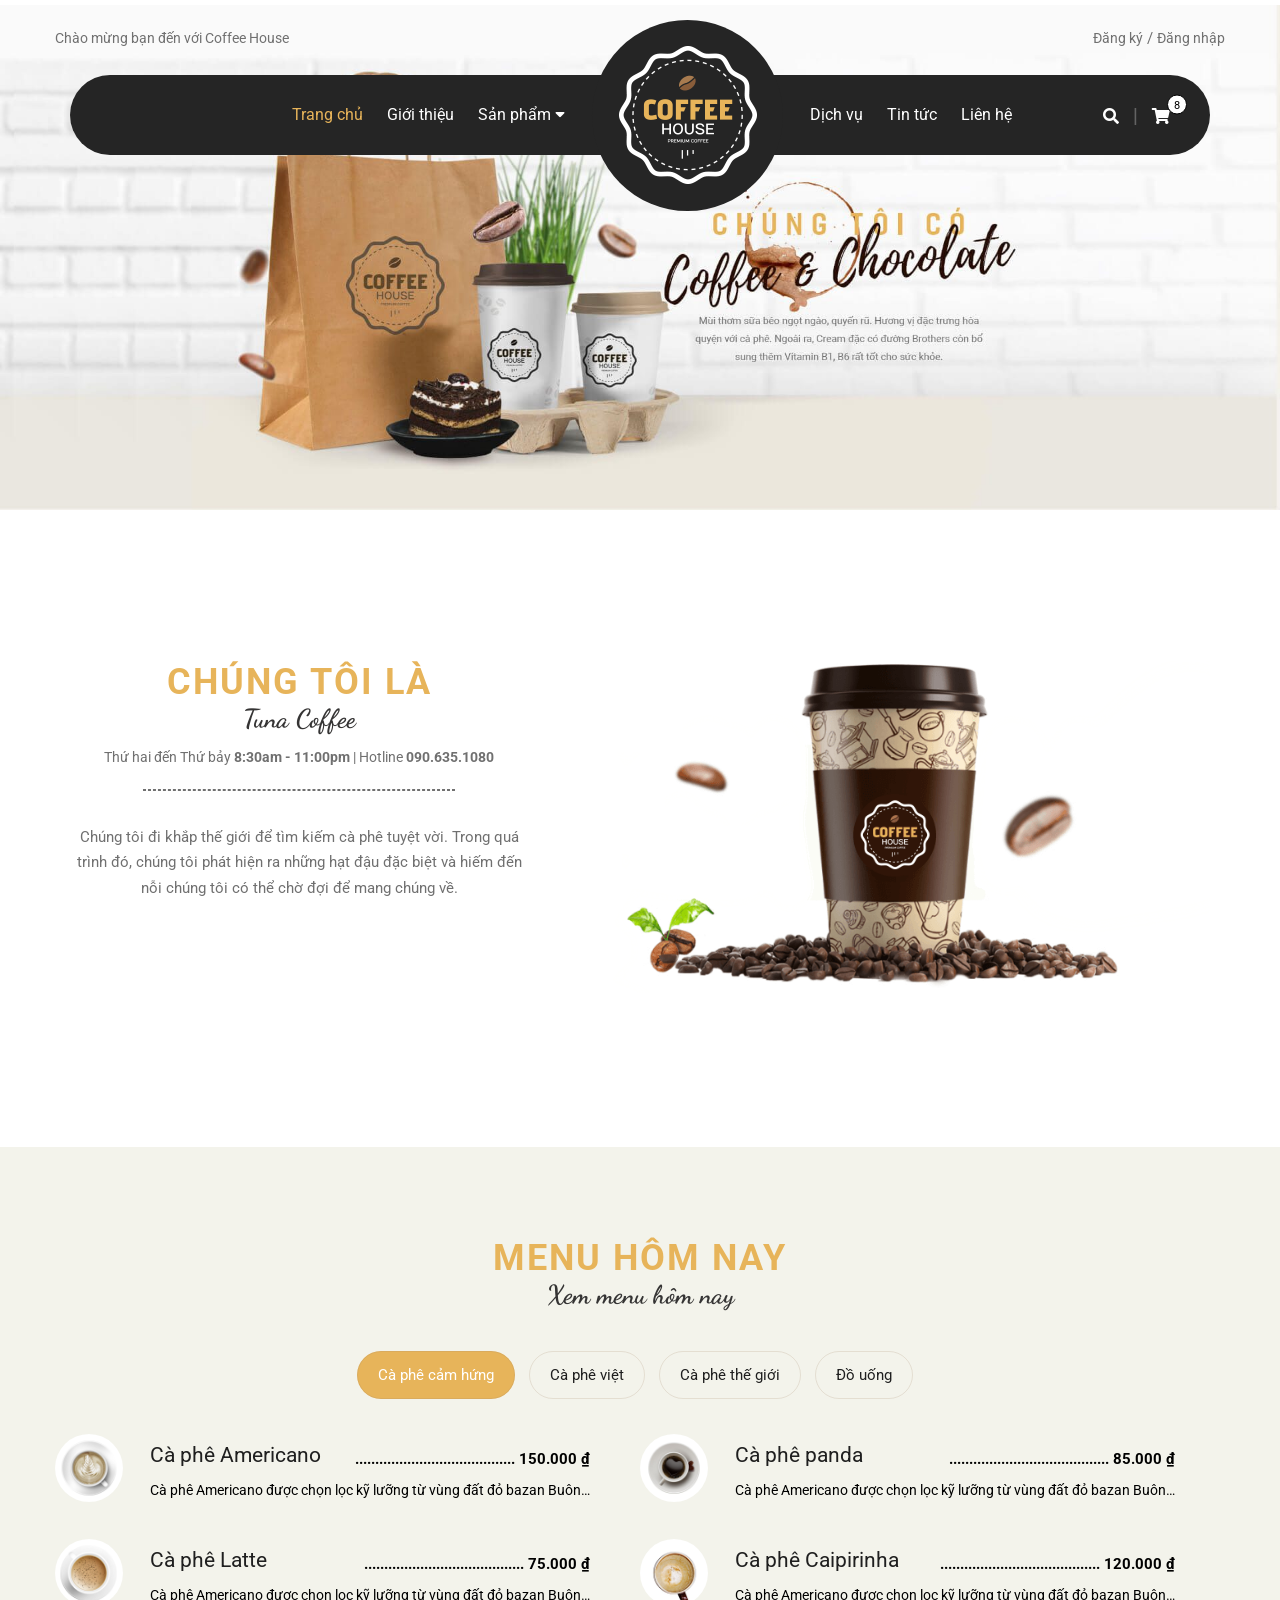
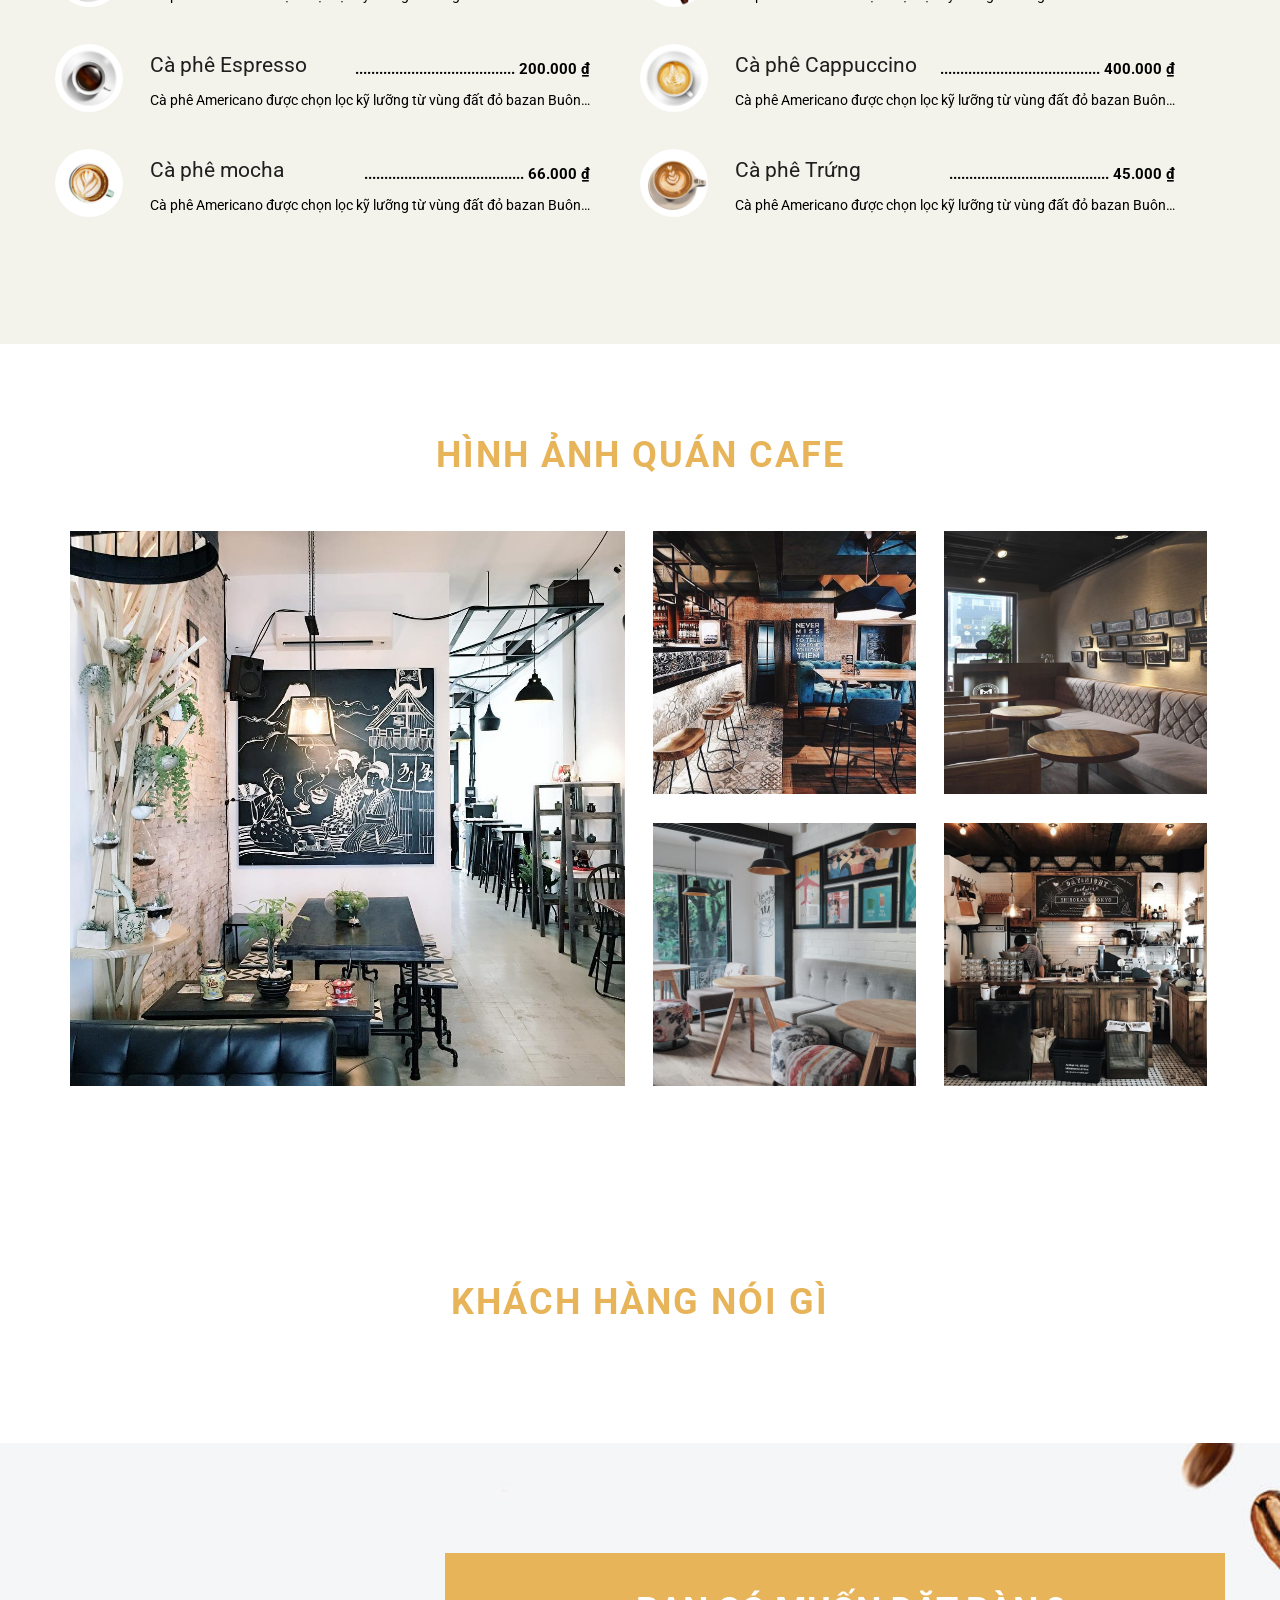
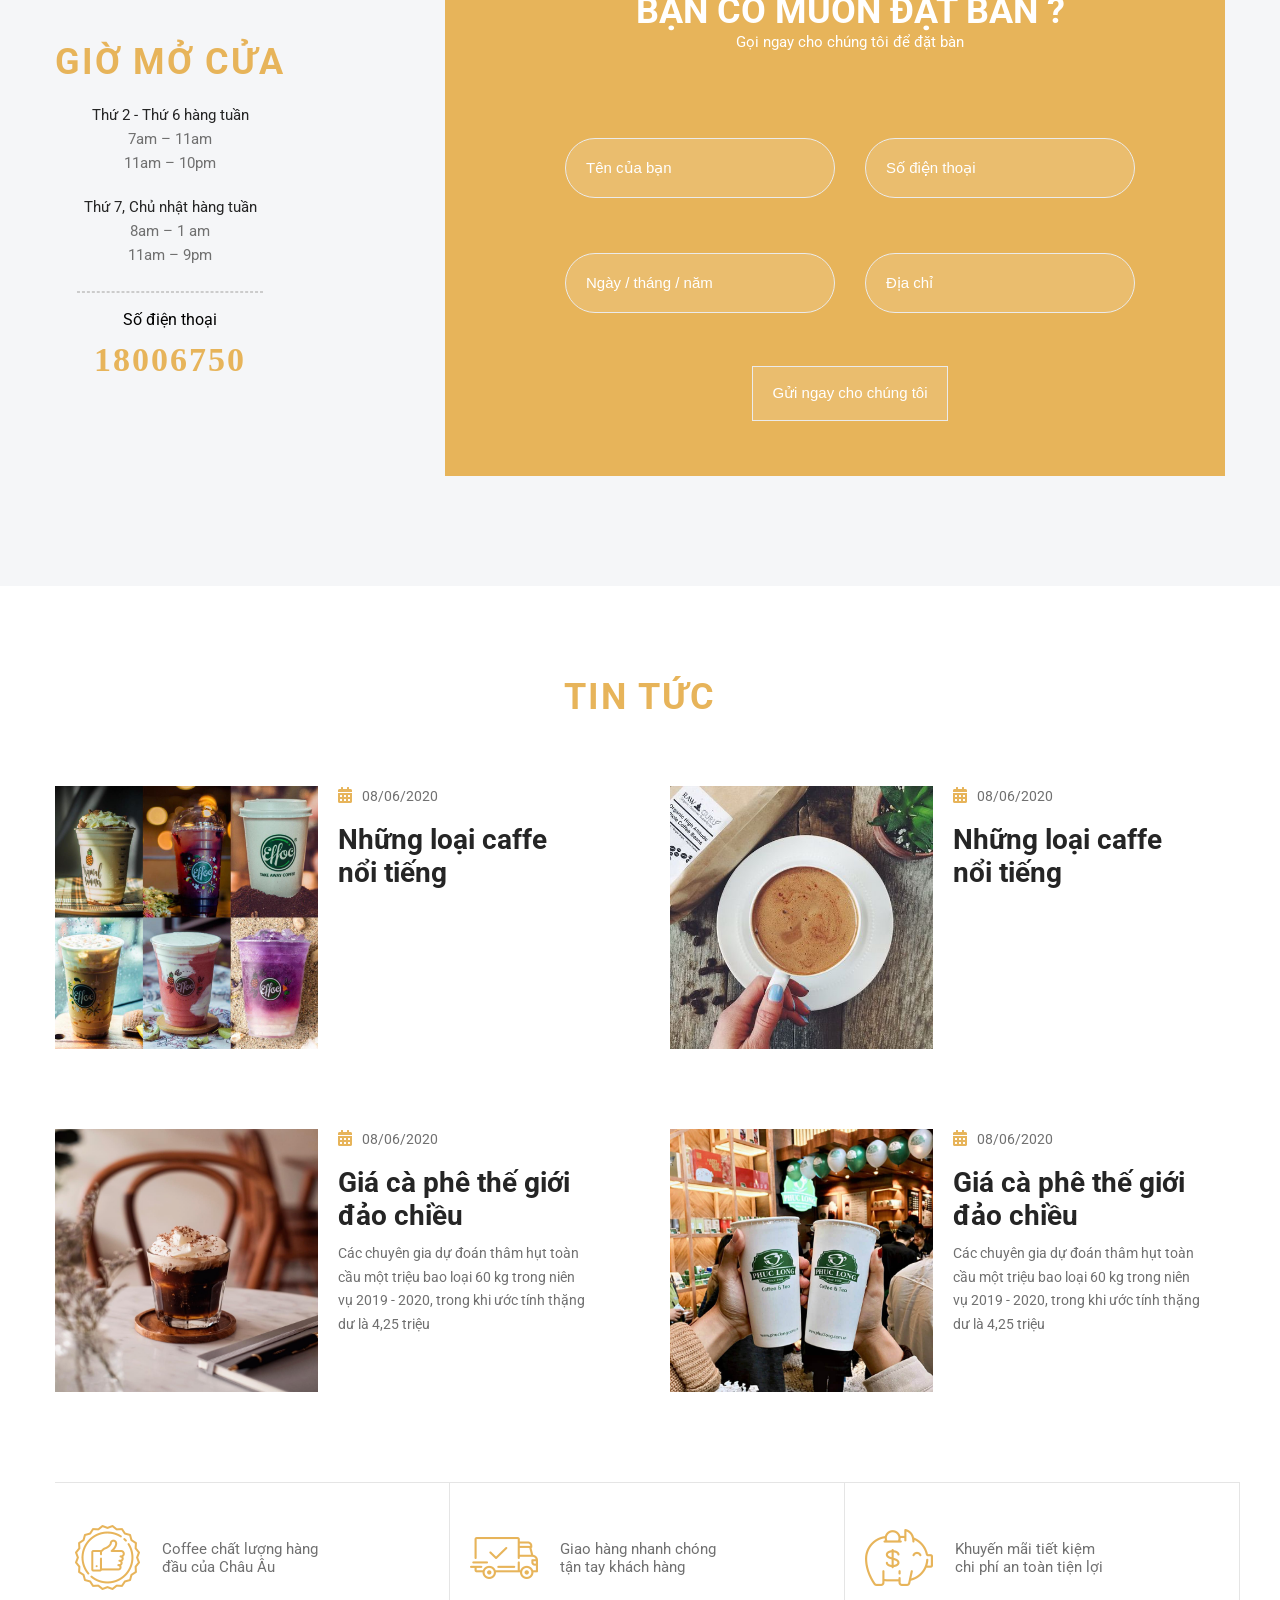
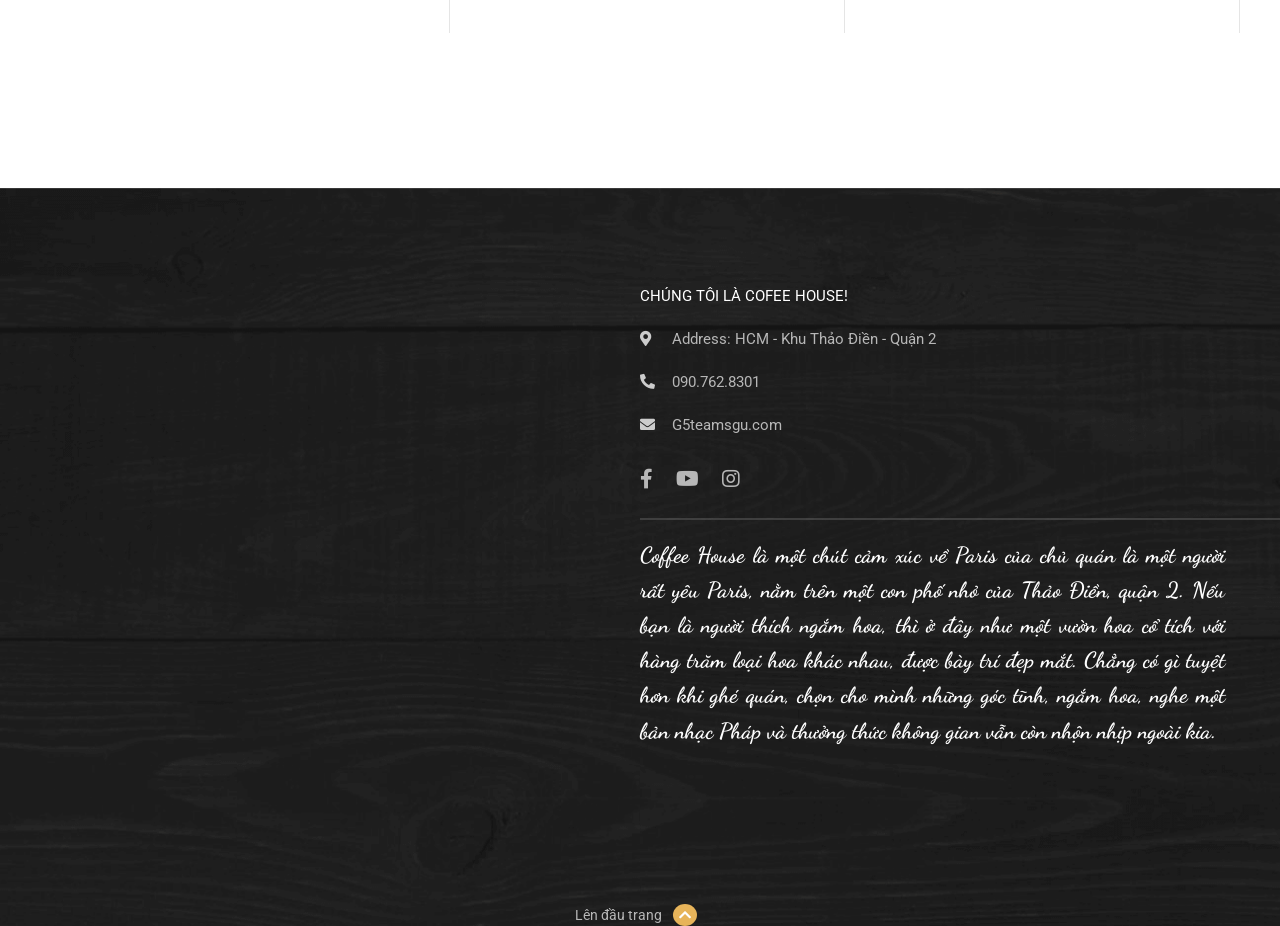
<file: index.html>
<!DOCTYPE html>
<html lang="en">

<head>
    <meta charset="UTF-8">
    <meta http-equiv="X-UA-Compatible" content="IE=edge">
    <meta name="viewport" content="width=device-width, initial-scale=1.0">
    <link rel="stylesheet" href="fontawesome-free-5.15.2-web/css/all.min.css">
    <link rel="stylesheet" href="style.css">
    <link rel="stylesheet" href="responsive.css">
    <Link REL="SHORTCUT ICON"  HREF="image/coffee-cup.ico.png">
    <link rel="preconnect" href="https://fonts.gstatic.com">
    <link href="https://fonts.googleapis.com/css2?family=Roboto:ital,wght@0,300;0,400;0,500;0,700;1,700&display=swap" rel="stylesheet">
    <link href="https://fonts.googleapis.com/css2?family=Dancing+Script:wght@400;500;600;700&display=swap" rel="stylesheet">
    <link rel="stylesheet" href="https://cdnjs.cloudflare.com/ajax/libs/OwlCarousel2/2.3.4/assets/owl.carousel.min.css">
    <title>Coffee House</title>
</head>
<body>
    <div id="main">
        <div id="up-top" class="header">
            <div class="topbar">
                <div class="topbar-left">
                    <span class="topbar-left__text">Chào mừng bạn đến với Coffee House</span>
                </div>
                <div class="topbar-right">
                    <a class="topbar-right__link" href="dangky.html">Đăng ký</a> <span class="topbar-right__link-char">/</span>
                    <a class="topbar-right__link" href="dangnhap.html">Đăng nhập</a>
                </div>
            </div>

            <ul class="nav-menu">
                <li class="nav-menu-items">
                    <label class="nav-menu-bars" for="mobile-check-input">
                        <i style="color: white;" class="fas fa-bars"></i>
                    </label>

                    <input hidden type="checkbox" id="mobile-check-input">

                    <label class="overlay-box" for="mobile-check-input"></label>

                    <div class="nav-mobile">
                        <div class="nav-mobile-logo">
                            <img class="nav-mobile-image" src="image/logo.png" alt="logo">
                        </div>

                        <ul class="nav-mobile-list">
                            <li class="nav-mobile-items">
                                <a class="nav-mobile-link" href="#">Trang chủ</a>
                            </li>
                            <li class="nav-mobile-items">
                                <a class="nav-mobile-link" href="#">Giới thiệu</a>
                            </li>
                            <li class="nav-mobile-items">
                                <a class="nav-mobile-link" href="#">Sản phẩm</a>
                            </li>
                            <li class="nav-mobile-items">
                                <a class="nav-mobile-link" href="#">Dịch vụ</a>
                            </li>
                            <li class="nav-mobile-items">
                                <a class="nav-mobile-link" href="#">Tin tức</a>
                            </li>
                            <li class="nav-mobile-items">
                                <a class="nav-mobile-link" href="#">Liên hệ</a>
                            </li>
                            <li class="nav-mobile-items">
                                <a class="nav-mobile-link" href="#"><i class="nav-mobile-icon fas fa-users"></i> Đăng
                                    nhập</a>    
                            </li>
                            <li class="nav-mobile-items">
                                <a class="nav-mobile-link" href="#"><i class="nav-mobile-icon fas fa-user-plus"></i> Đăng
                                    ký</a>
                            </li>
                        </ul>
                    </div>
                </li>
                <li class="nav-menu-items"><a class="nav-menu-link active" href="#">Trang chủ</a>
                </li>
                <li class="nav-menu-items"><a class="nav-menu-link" href="#gioithieu">Giới thiệu</a>
                </li>
                <li class="nav-menu-items">
                    <a class="nav-menu-link" href="#">Sản phẩm <i class="nav-icon fas fa-sort-down"></i></a>
                    <ul class="sub-menu">
                        <li class="sub-menu-items">
                            <a class="sub-menu-link" href="#menu1">Cà phê thế giới</a>
                        </li>
                        <li class="sub-menu-items">
                            <a class="sub-menu-link" href="#menu1">Cà phê việt</a>
                        </li>
                        <li class="sub-menu-items">
                            <a class="sub-menu-link" href="#menu1">Cà phê cảm hứng</a>
                        </li>
                        <li class="sub-menu-items">
                            <a class="sub-menu-link" href="#menu1">Đồ uống</a>
                        </li>
                    </ul>
                </li>
                <li class="nav-menu__logo">
                    <img class="nav-menu__logo-image" src="image/logo.png" alt="logo">
                </li>
                <li class="nav-menu-items"><a class="nav-menu-link" href="#dichvu">Dịch vụ</a>
                </li>
                <li class="nav-menu-items"><a class="nav-menu-link" href="#news">Tin tức</a>
                </li>
                <li class="nav-menu-items"><a class="nav-menu-link" href="#end">Liên hệ</a>
                </li>

                <div class="header-group">
                    <i class="header-group__icon fas fa-search"></i>
                    <span class="header-group__border">|</span>
                    <a href="#menu1"><i class="header-group__icon fas fa-shopping-cart"></i></a>
                    <div class="header-group__number">8</div>
                </div>
            </ul>


        </div>
        <div class="wallpaper"></div>
        <section class="section">
            <div class="container">
                <div class="content-left">
                    <h2 class="large-heading">Chúng tôi là</h2>
                    <span class="mini-heading">Tuna Coffee</span>
                    <div class="section-times">
                        Thứ hai đến Thứ bảy <b>8:30am - 11:00pm</b> | Hotline <a class="hover-link"
                            href="tel:090.635.1080">090.635.1080</a>
                    </div>
                    <p class="content-desc">
                        Chúng tôi đi khắp thế giới để tìm kiếm cà phê tuyệt vời. Trong quá trình đó, chúng tôi phát hiện
                        ra những hạt đậu đặc biệt và hiếm đến nỗi chúng tôi có thể chờ đợi để mang chúng về.
                    </p>
                </div>

                <div class="content-right">
                    <img class="section-image" src="image/coffe.png" alt="coffe">
                </div>
            </div>
        </section>
        <!-------- END SECTION -------->

        <!-------- START MENU -------->
        <div id="menu1" class="menu">
            <div class="container flex-column">
                <h2 class="large-heading">Menu hôm nay</h2>
                <span class="mini-heading">Xem menu hôm nay</span>


                <ul class="menu-content">
                    <li class="menu-content__list"><a class="menu-content__list-link menu--active" href="">Cà phê cảm
                            hứng</a>
                    </li>
                    <li class="menu-content__list"><a class="menu-content__list-link" href="">Cà phê việt</a>
                    </li>
                    <li class="menu-content__list"><a class="menu-content__list-link" href="">Cà phê thế giới</a>
                    </li>
                    <li class="menu-content__list"><a class="menu-content__list-link" href="">Đồ uống</a>
                    </li>

                    <span class="menu-content__mobile menu--active">
                        Cà phê cảm hứng
                    </span>
                </ul>

                <div class="menu-list">
                    <div class="menu-list__left">
                        <img class="menu-list__left-image" src="image/icon-1.jpg" alt="icon-coffe">
                        <div class="menu-main">
                            <div class="menu-group">
                                <h3 class="menu-group__title">Cà phê Americano</h3>
                                <span class="menu-group__price">150.000 ₫</span>
                            </div>
                            <p class="menu-main__desc">Cà phê Americano được chọn lọc kỹ lưỡng từ vùng đất đỏ bazan Buôn
                                Mê Thuột</p>
                        </div>

                        <img class="menu-list__left-image" src="image/icon-2.jpg" alt="icon-coffe">
                        <div class="menu-main">
                            <div class="menu-group">
                                <h3 class="menu-group__title">Cà phê Latte</h3>
                                <span class="menu-group__price">75.000 ₫</span>
                            </div>
                            <p class="menu-main__desc">Cà phê Americano được chọn lọc kỹ lưỡng từ vùng đất đỏ bazan Buôn
                                Mê Thuột</p>
                        </div>

                        <img class="menu-list__left-image" src="image/icon-3.jpg" alt="icon-coffe">
                        <div class="menu-main">
                            <div class="menu-group">
                                <h3 class="menu-group__title">Cà phê Espresso</h3>
                                <span class="menu-group__price">200.000 ₫</span>
                            </div>
                            <p class="menu-main__desc">Cà phê Americano được chọn lọc kỹ lưỡng từ vùng đất đỏ bazan Buôn
                                Mê Thuột</p>
                        </div>

                        <img class="menu-list__left-image" src="image/icon-4.jpg" alt="icon-coffe">
                        <div class="menu-main">
                            <div class="menu-group">
                                <h3 class="menu-group__title">Cà phê mocha</h3>
                                <span class="menu-group__price">66.000 ₫</span>
                            </div>
                            <p class="menu-main__desc">Cà phê Americano được chọn lọc kỹ lưỡng từ vùng đất đỏ bazan Buôn
                                Mê Thuột</p>
                        </div>
                    </div>

                    <div class="menu-list__left">
                        <img class="menu-list__left-image" src="image/icon-5.jpg" alt="icon-coffe">
                        <div class="menu-main">
                            <div class="menu-group">
                                <h3 class="menu-group__title">Cà phê panda</h3>
                                <span class="menu-group__price">85.000 ₫</span>
                            </div>
                            <p class="menu-main__desc">Cà phê Americano được chọn lọc kỹ lưỡng từ vùng đất đỏ bazan Buôn
                                Mê Thuột</p>
                        </div>

                        <img class="menu-list__left-image" src="image/icon-6.jpg" alt="icon-coffe">
                        <div class="menu-main">
                            <div class="menu-group">
                                <h3 class="menu-group__title">Cà phê Caipirinha</h3>
                                <span class="menu-group__price">120.000 ₫</span>
                            </div>
                            <p class="menu-main__desc">Cà phê Americano được chọn lọc kỹ lưỡng từ vùng đất đỏ bazan Buôn
                                Mê Thuột</p>
                        </div>

                        <img class="menu-list__left-image" src="image/icon-7.jpg" alt="icon-coffe">
                        <div class="menu-main">
                            <div class="menu-group">
                                <h3 class="menu-group__title">Cà phê Cappuccino</h3>
                                <span class="menu-group__price">400.000 ₫</span>
                            </div>
                            <p class="menu-main__desc">Cà phê Americano được chọn lọc kỹ lưỡng từ vùng đất đỏ bazan Buôn
                                Mê Thuột</p>
                        </div>

                        <img class="menu-list__left-image" src="image/icon-8.jpg" alt="icon-coffe">
                        <div class="menu-main">
                            <div class="menu-group">
                                <h3 class="menu-group__title">Cà phê Trứng</h3>
                                <span class="menu-group__price">45.000 ₫</span>
                            </div>
                            <p class="menu-main__desc">Cà phê Americano được chọn lọc kỹ lưỡng từ vùng đất đỏ bazan Buôn
                                Mê Thuột</p>
                        </div>
                    </div>
                </div>
            </div>
        </div>
        <!-------- END MENU -------->

        <!-------- START GALLERY -------->
        <div id="gioithieu" class="gallery">
            <div class="container flex-column">
                <h2 class="large-heading mb-40">Hình ảnh quán cafe</h2>
                <div class="gallery-container">
                    <div class="item1 hover-image">
                        <figure>
                            <img class="gallery-image" src="image/gallery-1.jpg" alt="gallery" />
                        </figure>

                    </div>
                    <div class="item2 hover-image">
                        <figure>
                            <img class="gallery-image" src="image/gallery-2.jpg" alt="gallery">
                        </figure>
                    </div>
                    <div class="item3 hover-image">
                        <figure>
                            <img class="gallery-image" src="image/gallery-3.jpg" alt="gallery">
                        </figure>
                    </div>
                    <div class="item4 hover-image">
                        <figure>
                            <img class="gallery-image" src="image/gallery-4.jpg" alt="gallery">
                        </figure>
                    </div>
                    <div class="item5 hover-image">
                        <figure>
                            <img class="gallery-image" src="image/gallery-5.jpg" alt="gallery">
                        </figure>
                    </div>
                </div>
            </div>
        </div>
        <!-------- END GALLERY -------->

        <!-------- START SILDER -------->
        <div class="silder text-center">
            <div class="container flex-column">
                <h2 class="large-heading">KHÁCH HÀNG NÓI GÌ</h2>
                <div class="gtco-testimonials">
                    <div class="owl-carousel owl-carousel1 owl-theme">
                        <div>
                            <div class="card text-center"><img class="card-img-top" src="image/ava1-160.jpg" alt="">
                                <div class="card-body">
                                    <h5>Mrs. Thùy Chi<br />
                                        <p class="card-text">“ Tôi rất hài lòng về thái độ phục vụ của quán, cafe đa
                                            dạng, bánh ngon và không gian rất đẹp, mình thích sống ảo nên tại đây mình
                                            có thể chụp được những tấm ảnh đẹp cùng bạn bè, để hẹn hò cũng rất lãng mạn
                                            . ” </p>
                                </div>
                            </div>
                        </div>
                        <div>
                            <div class="card text-center"><img class="card-img-top" src="image/ava2-160.jpg" alt="">
                                <div class="card-body">
                                    <h5>Mrs. Bảo Thy <br />
                                        <p class="card-text">“ Tôi rất hài lòng về thái độ phục vụ của quán, cafe đa
                                            dạng, bánh ngon và không gian rất đẹp, mình thích sống ảo nên tại đây mình
                                            có thể chụp được những tấm ảnh đẹp cùng bạn bè, để hẹn hò cũng rất lãng mạn
                                            . ” </p>
                                </div>
                            </div>
                        </div>
                        <div>
                            <div class="card text-center"><img class="card-img-top" src="image/ava3-160.jpg" alt="">
                                <div class="card-body">
                                    <h5>Mrs. Thảo Tâm<br />
                                        <p class="card-text">“ Tôi rất hài lòng về thái độ phục vụ của quán, cafe đa
                                            dạng, bánh ngon và không gian rất đẹp, mình thích sống ảo nên tại đây mình
                                            có thể chụp được những tấm ảnh đẹp cùng bạn bè, để hẹn hò cũng rất lãng mạn
                                            . ” </p>
                                </div>
                            </div>
                        </div>
                        <div>
                            <div class="card text-center"><img class="card-img-top" src="image/ava4-160.jpg" alt="">
                                <div class="card-body">
                                    <h5>Mrs. Hương Tràm<br />
                                        <p class="card-text">“ Tôi rất hài lòng về thái độ phục vụ của quán, cafe đa
                                            dạng, bánh ngon và không gian rất đẹp, mình thích sống ảo nên tại đây mình
                                            có thể chụp được những tấm ảnh đẹp cùng bạn bè, để hẹn hò cũng rất lãng mạn
                                            . ” </p>
                                </div>
                            </div>
                        </div>
                        <div>
                            <div class="card text-center"><img class="card-img-top" src="image/ava5-160.png" alt="">
                                <div class="card-body">
                                    <h5>Mrs. Phương Linh<br />
                                        <p class="card-text">“ Tôi rất hài lòng về thái độ phục vụ của quán, cafe đa
                                            dạng, bánh ngon và không gian rất đẹp, mình thích sống ảo nên tại đây mình
                                            có thể chụp được những tấm ảnh đẹp cùng bạn bè, để hẹn hò cũng rất lãng mạn
                                            . ” </p>
                                </div>
                            </div>

                        </div>
                    </div>
                </div>
            </div>
        </div>
        <!-------- END SILDER -------->

        <!-------- START FORM -------->
        <div class="form">
            <div class="container form-flex">
                <div class="form-today">
                    <h2 class="large-heading">Giờ mở cửa</h2>

                    <div class="form-today__days-time text-center">
                        <p class="color-form-1">Thứ 2 - Thứ 6 hàng tuần</p>
                        <p class="color-form-2">7am – 11am</p>
                        <p class="color-form-2">11am – 10pm</p>
                    </div>

                    <div class="form-today__days-time text-center mt-30 mb-40">
                        <p class="color-form-1">Thứ 7, Chủ nhật hàng tuần</p>
                        <p class="color-form-2">8am – 1 am</p>
                        <p class="color-form-2">11am – 9pm</p>
                    </div>

                    <div class="form-today__number text-center">
                        <span class="form-today__number-sdt">Số điện thoại</span>
                        <a class="form-today__number-link" href="tel:18006750">18006750</a>
                    </div>
                </div>

                <div id="dichvu" class="form-place text-center">
                    <h2 class="form-place__title">Bạn có muốn đặt bàn ?</h2>
                    <span class="form-place__desc">Gọi ngay cho chúng tôi để đặt bàn</span>

                    <div class="form-main">
                        <form action="">
                            <div class="row">
                                <div class="col">
                                    <input class="form-input" type="text" placeholder="Tên của bạn" required>
                                </div>
                                <div class="col">
                                    <input class="form-input" type="text" placeholder="Số điện thoại" required>
                                </div>
                            </div>

                            <div class="row">
                                <div class="col mt-30">
                                    <input class="form-input" type="text" placeholder="Ngày / tháng / năm" required>
                                </div>
                                <div class="col mt-30">
                                    <input class="form-input" type="text" placeholder="Địa chỉ" required>
                                </div>
                            </div>
                            <button type="submit" class="btn btn-border-2">Gửi ngay cho chúng tôi</button>
                        </form>
                    </div>
                </div>
            </div>
        </div>
        <div id="news" class="newspaper">
            <div class="container flex-column">
                <h2 class="large-heading text-center">Tin Tức</h2>

                <div class="news">
                    <div class="news-content">
                        <img class="news-content__image" src="image/news-1.jpg" alt="news-image">
                        <div class="news-main">
                            <i class="news-content__icon fas fa-calendar-alt"></i>
                            <span class="news-content__calendar">08/06/2020</span>
                            <h3 class="news-content__title">Những loại caffe nổi tiếng</h3>
        
                        </div>
                    </div>
                    <div class="news-content">
                        <img class="news-content__image" src="image/news-2.jpg" alt="news-image">
                        <div class="news-main">
                            <i class="news-content__icon fas fa-calendar-alt"></i>
                            <span class="news-content__calendar">08/06/2020</span>
                            <h3 class="news-content__title">Những loại caffe nổi tiếng</h3>

                        </div>
                    </div>
                    <div class="news-content">
                        <img class="news-content__image" src="image/news-3.png" alt="news-image">
                        <div class="news-main">
                            <i class="news-content__icon fas fa-calendar-alt"></i>
                            <span class="news-content__calendar">08/06/2020</span>
                            <h3 class="news-content__title">Giá cà phê thế giới đảo chiều </h3>
                            <p class="news-content__desc">Các chuyên gia dự đoán thâm hụt toàn cầu một triệu bao loại 60
                                kg trong niên vụ 2019 - 2020, trong khi ước tính thặng dư là 4,25 triệu</p>
                        </div>
                    </div>
                    <div class="news-content">
                        <img class="news-content__image" src="image/news-4.jpg" alt="news-image">
                        <div class="news-main">
                            <i class="news-content__icon fas fa-calendar-alt"></i>
                            <span class="news-content__calendar">08/06/2020</span>
                            <h3 class="news-content__title">Giá cà phê thế giới đảo chiều </h3>
                            <p class="news-content__desc">Các chuyên gia dự đoán thâm hụt toàn cầu một triệu bao loại 60
                                kg trong niên vụ 2019 - 2020, trong khi ước tính thặng dư là 4,25 triệu</p>
                        </div>
                    </div>
                </div>
            </div>
        </div>
        <div class="service">
            <div class="container">
                <div class="service-wrapper">
                    <div class="service-main">
                        <div class="service-main__content">
                            <img class="service-main__content-image" src="image/service-1.png" alt="service-image">
                            <span class="service-main__content-desc">
                                Coffee chất lượng hàng
                                <br>
                                đầu của Châu Âu
                            </span>
                        </div>
                    </div>
                    <div class="service-main">
                        <div class="service-main__content">
                            <img class="service-main__content-image" src="image/service-2.png" alt="service-image">
                            <span class="service-main__content-desc">
                                Giao hàng nhanh chóng
                                <br>
                                tận tay khách hàng
                            </span>
                        </div>
                    </div>

                    <div class="service-main">
                        <div class="service-main__content">
                            <img class="service-main__content-image" src="image/service-3.png" alt="service-image">
                            <span class="service-main__content-desc">
                                Khuyến mãi tiết kiệm
                                <br>
                                chi phí an toàn tiện lợi
                            </span>
                        </div>
                    </div>
                </div>
            </div>
        </div>
        <div id="end" class="footer">
            <div class="container">
                <div class="footer-main">
                    <div class="footer-main__map">
                        <iframe
                            src="https://www.google.com/maps/embed?pb=!1m18!1m12!1m3!1d3919.1044304348716!2d106.73045441480103!3d10.803313192303339!2m3!1f0!2f0!3f0!3m2!1i1024!2i768!4f13.1!3m3!1m2!1s0x3175275ec9636e9b%3A0xa867a1b40891078e!2sThe%20Coffee%20Club!5e0!3m2!1svi!2s!4v1616748148002!5m2!1svi!2s"
                            width="100%" height="100%" style="border:0;" allowfullscreen="" loading="lazy"></iframe>
                    </div>

                    <div class="footer-list">
                        <div class="footer-wraper-1">
                            <p class="footer-list__title">
                                Chúng tôi là Cofee House!
                            </p>

                            <ul class="footer-address font-15">
                                <li class="footer-address__items">
                                    <i class="footer-icon fas fa-map-marker-alt"></i><span
                                        class="footer-address__items-none">Address: HCM - Khu Thảo Điền - Quận 2</span>
                                </li>
                                <li class="footer-address__items">
                                    <i class="footer-icon fas fa-phone-alt"></i><a href="tel:090.635.1080"
                                        class="footer-address__items-link" tel:>090.762.8301</a>
                                </li>
                                <li class="footer-address__items">
                                    <i class="footer-icon fas fa-envelope"></i><a href="mailto:G5teamsgu.com"
                                        class="footer-address__items-link">G5teamsgu.com</a>
                                </li>
                            </ul>

                            <div class="footer-info">
                                <i class="footer-info__icon fab fa-facebook-f"></i>
                                <i class="footer-info__icon fab fa-youtube"></i>
                                <i class="footer-info__icon fab fa-instagram"></i>
                            </div>

                            <p class="footer-desc">Coffee House là một chút cảm xúc về Paris của chủ quán là một người
                                rất yêu Paris, nằm trên một con phố nhỏ của Thảo Điền, quận 2. Nếu bạn là người thích
                                ngắm hoa, thì ở đây như một vườn hoa cổ tích với hàng trăm loại hoa khác nhau, được bày
                                trí đẹp mắt. Chẳng có gì tuyệt hơn khi ghé quán, chọn cho mình những góc tĩnh, ngắm hoa,
                                nghe một bản nhạc Pháp và thưởng thức không gian vẫn còn nhộn nhịp ngoài kia.
                            </p>
                        </div>
                    </div>
                </div>

            </div>
            <div class="copyright">
                
                </div>

                <div class="top">
                    <center><a class="top-link" href="#up-top">Lên đầu trang <i class="top-icon fas fa-chevron-up"></i></a></center>
                </div>
            </div>

        </div>
        <!-------- END FOOTER -------->

    </div>


    <script src="https://code.jquery.com/jquery-3.6.0.min.js"></script>
    <script src="https://cdnjs.cloudflare.com/ajax/libs/OwlCarousel2/2.3.4/owl.carousel.min.js"></script>
    <script src="script.js"></script>
</body>

</html>
</file>
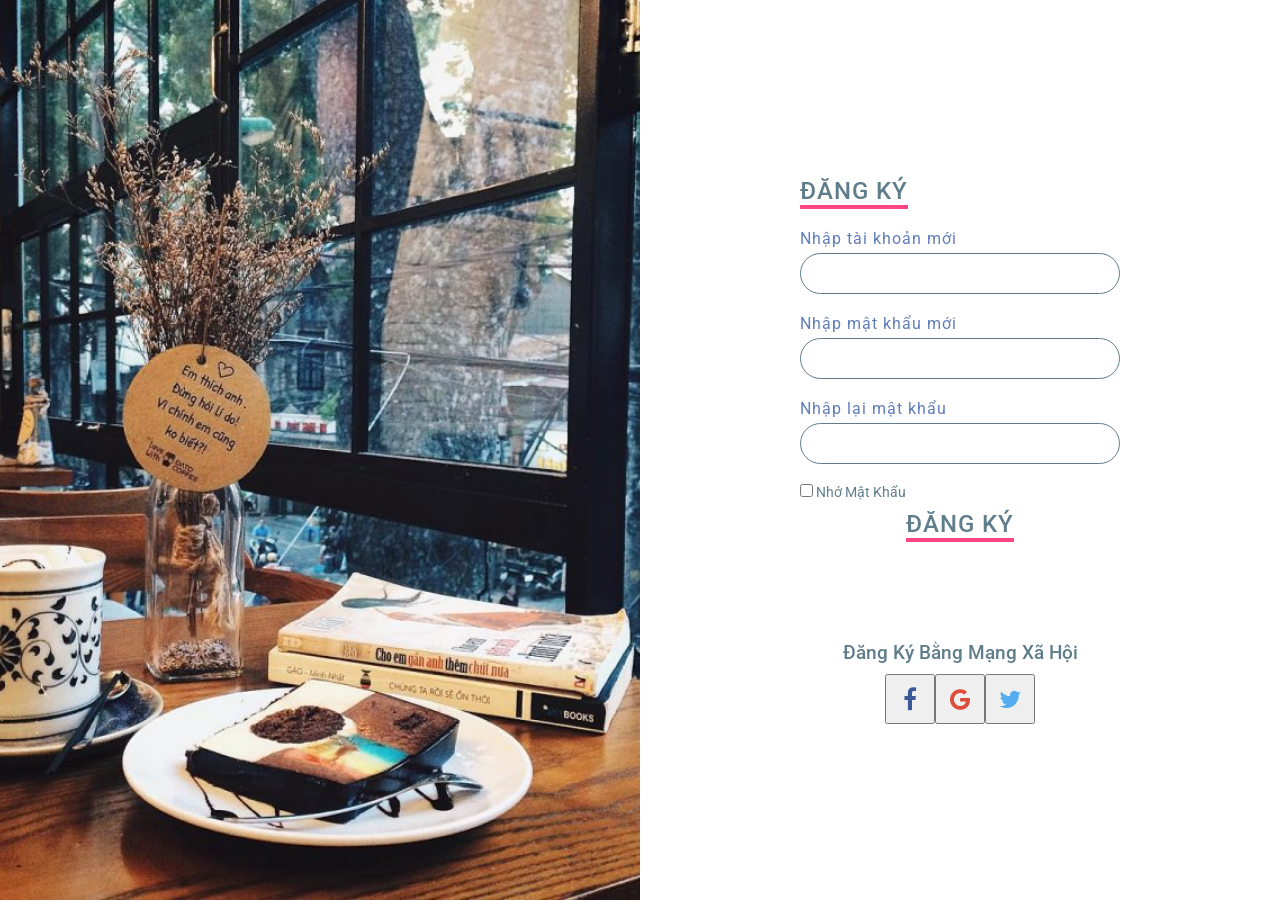
<file: dangky.html>
<!DOCTYPE html>
<html lang="en">

<head>
    <meta charset="UTF-8">
    <meta name="viewport" content="width=device-width, initial-scale=1.0">
    <Link REL="SHORTCUT ICON"  HREF="image/coffee-cup.ico.png">
    <title>Đăng ký</title>
    <link rel="stylesheet" href="dangnhap.cafe.css">
    <link rel="preconnect" href="https://fonts.gstatic.com">
    <link href="https://fonts.googleapis.com/css2?family=Roboto:wght@400;500&display=swap" rel="stylesheet">
    <link rel="stylesheet" href="https://stackpath.bootstrapcdn.com/font-awesome/4.7.0/css/font-awesome.min.css"
        integrity="sha384-wvfXpqpZZVQGK6TAh5PVlGOfQNHSoD2xbE+QkPxCAFlNEevoEH3Sl0sibVcOQVnN" crossorigin="anonymous">
        <script src="script.js"></script>

</head>

<body>
    <section>
        <div class="img-bg">
            <img src="image/dki.jpg"
                alt="Hình Ảnh Minh Họa">
        </div>
        <div class="noi-dung">
            <div class="form">
                <h2>Đăng Ký</h2>
                <form action="" id="form">
                    <div class="input-form">
                        <span>Nhập tài khoản mới</span>
                        <input type="text" placeholder="" id="username">
                        <p style="color:red"></p>
                    </div>
                    <div class="input-form">
                        <span>Nhập mật khẩu mới</span>
                        <input type="password" placeholder="" id="pass1">
                        <p style="color:red"></p>
                    </div>
                    <div class="input-form">
                        <span>Nhập lại mật khẩu</span>
                        <input type="password" placeholder="" id="pass2">
                        <p style="color:red"></p>
                    </div>
                    <div class="nho-dang-nhap">
                        <label><input type="checkbox" name=""> Nhớ Mật Khẩu</label>
                    </div>
                    <div class="input-form">
                        <center><a style="text-decoration: none;" href=""  ><h2>Đăng Ký</h2></a></center>
                    </div>
                </form>
                <script>
                    Validator({
                form:'#form',
                rules: [Validator.isRequired('#username','Fill username pls'),
                Validator.minlenght('#pass1',6,'Password is blank'),
                Validator.isRequired('#pass2'),
                Validator.isPasswordConfirm('#pass2',function(){
                    return document.querySelector('#form #pass1').value;
                },'password is not correct')
            ]
                    });
                </script>
                <h3>Đăng Ký Bằng Mạng Xã Hội</h3>
                <ul class="icon-dang-nhap">
                    <button class="fa fa-facebook" aria-hidden="true"></i></button>
                    <button class="fa fa-google" aria-hidden="true"></i></button>
                    <button class="fa fa-twitter" aria-hidden="true"></i></button>
                </ul>
            </div>
        </div>
        
    </section>
  
</body>

</html>
</file>
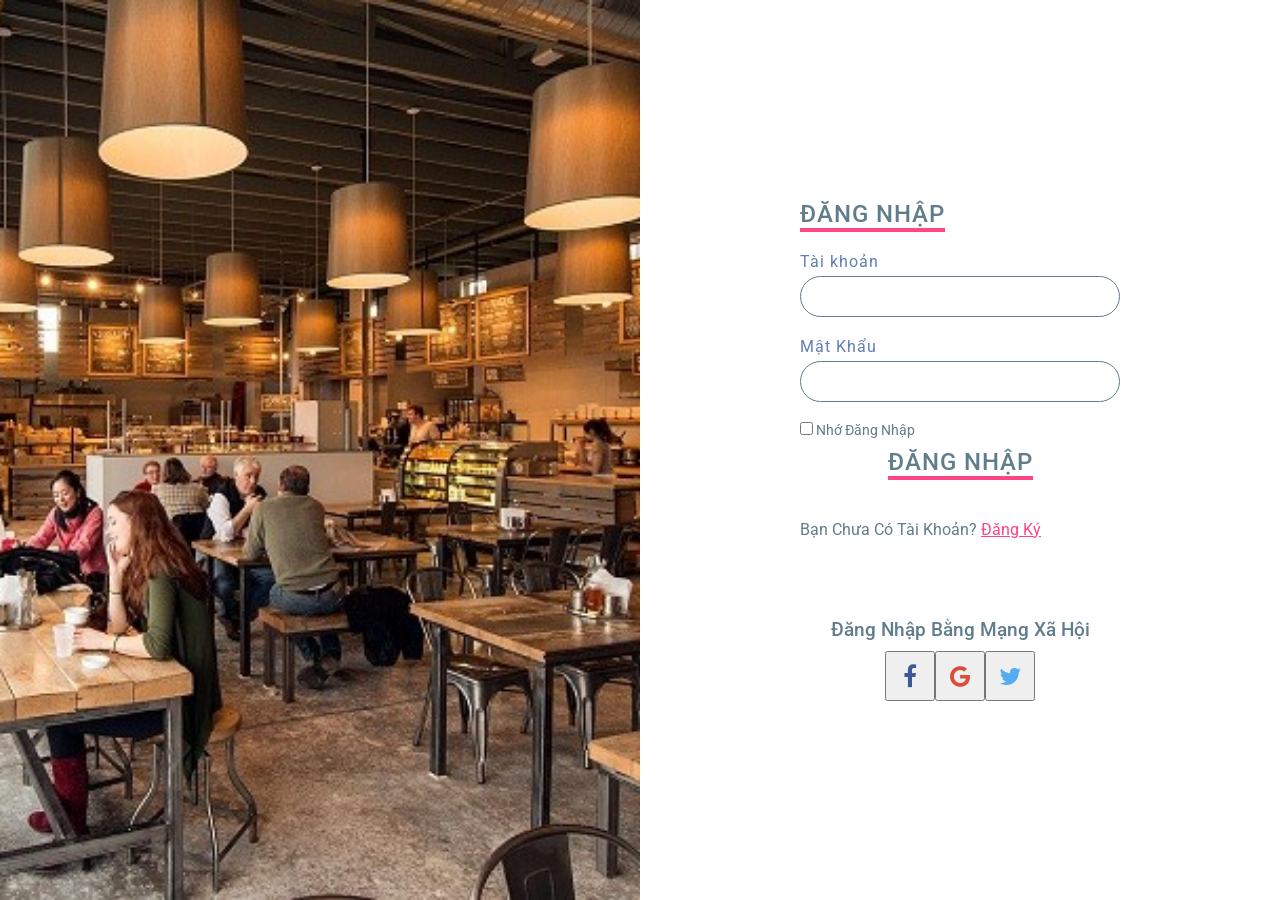
<file: dangnhap.html>
<!DOCTYPE html>
<html lang="en">

<head>
    <meta charset="UTF-8">
    <meta name="viewport" content="width=device-width, initial-scale=1.0">
    <Link REL="SHORTCUT ICON"  HREF="image/coffee-cup.ico.png">
    <title>Đăng nhập</title>
    <link rel="stylesheet" href="dangnhap.cafe.css">
    <link rel="preconnect" href="https://fonts.gstatic.com">
    <link href="https://fonts.googleapis.com/css2?family=Roboto:wght@400;500&display=swap" rel="stylesheet">
    <link rel="stylesheet" href="https://stackpath.bootstrapcdn.com/font-awesome/4.7.0/css/font-awesome.min.css"
        integrity="sha384-wvfXpqpZZVQGK6TAh5PVlGOfQNHSoD2xbE+QkPxCAFlNEevoEH3Sl0sibVcOQVnN" crossorigin="anonymous">
        <script src="script2.js"></script>

</head>

<body>
    <section>
        <div class="img-bg">
            <img src="image/24.1.png"
                alt="Hình Ảnh Minh Họa">
        </div>
        <div class="noi-dung">
            <div class="form">
                <h2>Đăng Nhập</h2>
                <form action="" id="form">
                    <div class="input-form">
                        <span>Tài khoản</span>
                       <input type="text" name="na" id="username" value=""/>
                       <p style="color: red"></p>
                    </div>
                    <div class="input-form">
                        <span>Mật Khẩu</span>
        
                        <input type="password" name="pa" id="pass2"value=""/>
                        <p style="color: red"></p>
                    </div>
                    <div class="nho-dang-nhap">
                        <label><input type="checkbox" name=""> Nhớ Đăng Nhập</label>
                    </div>
                    <div class="input-form">
                        <center><a style="text-decoration: none;" href="" ><h2>Đăng nhập</h2></a></center>
                    </div>
                    <div class="input-form">
                        <p>Bạn Chưa Có Tài Khoản? <a href="dangky.html" >Đăng Ký</a></p>
                    </div>
                </form>
                <script>
                    Validator({
                        form:'#form',
                     rules:[ Validator.isRequired('#username','Fill username pls'), 
                     Validator.isRequired('#pass2','pls fill password'),
                         ]

                    })
                </script>
                <h3>Đăng Nhập Bằng Mạng Xã Hội</h3>
                <ul class="icon-dang-nhap">
                    <button class="fa fa-facebook" aria-hidden="true"></button>
                    <button class="fa fa-google" aria-hidden="true"></button>
                    <button class="fa fa-twitter" aria-hidden="true"></button>
                </ul>
            </div>
          
        </div>
    </section>
</body>

</html>
</file>
<file: style.css>
* {
    padding: 0;
    margin: 0;
    box-sizing: border-box;
}

html {
    font-family: 'Roboto', sans-serif;
    scroll-behavior: smooth;
}

:root {
    --background-white: #fff;
    --yellow: #e7b45a;
    --white: #fff;
    --black: #000;
}

/* ========== START THẺ CLASS SỬ DỤNG CHUNG ========== */
.container {
    max-width: 1170px;
    display: flex;
    margin: auto;
    justify-content: space-around;
}

.content-left {
    width: 458px;
    text-align: center;
}

.large-heading {
    text-transform: uppercase;
    font-size: 36px;
    color: var(--yellow);
    letter-spacing: 2px;
}

.mini-heading {
    font-size: 26px;
    font-family: 'Dancing Script', cursive;
    font-weight: 700;
    color: #353434;
    margin-bottom: 15px;
    display: block;
}

.flex-column {
    flex-direction: column;
}

.mb-40 {
    margin-bottom: 40px;
}

.mb-50 {
    margin-bottom: 50px;
}

.mr-none {
    margin-right: 0 !important;
}

.color-form-1 {
    color: #252525;
    font-size: 15px;
}

.color-form-2 {
    color: #707070;
    font-size: 15px;
}

.text-center {
    text-align: center;
}

.mt-30 {
    margin-top: 30px;
}

.font-15 {
    font-size: 15px;
}

.col {
    float: left;
    padding: 0 15px;
    width: 300px;
}

.flex-between {
    justify-content: space-between;
}

.flex-center {
    align-items: center;
}

/* ========== END THẺ CLASS SỬ DỤNG CHUNG ========== */

#main {
    overflow: hidden;
}

/* ============ NEW CLASS ============ */

.header {
    display: flex;
    flex-direction: column;
    align-items: center;
}

.header .topbar {
    width: 1170px;
    display: flex;
    justify-content: space-between;
    align-items: center;
    height: 75px;
    z-index: 99999;
}

.header .topbar-left__text {
    color: #707070;
    font-size: 14px;
}

.header .topbar-right__link {
    text-decoration: none;
    color: #707070;
    font-size: 14px;
}

.header .topbar-right__link-char {
    color: #707070;
    font-size: 15px;
}


.header .topbar-right__link:hover {
    color: #000;
}

.header .nav-menu {
    width: 1140px;
    height: 80px;
    background: #252525;
    border-radius: 50px;
    display: flex;
    align-items: center;
    justify-content: center;
    position: relative;
    z-index: 094404911111;
    list-style-type: none;
}

.header .nav-menu .nav-menu-items {
    padding: 0 12px;
    position: relative;
}

.header .nav-menu .nav-menu-link {
    display: inline-block;
    line-height: 80px;
    color: var(--white);
    font-size: 16px;
    text-decoration: none;
}

.header .nav-menu .nav-menu-link:hover {
    color: var(--yellow);
}

.header .nav-menu-items:hover .sub-menu {
    display: block;
}

.header .sub-menu {
    z-index: 726033644;
    background: var(--white);
    min-width: 215px;
    box-shadow: 0 1px 2px 2px rgb(0 0 0 / 20%);
    position: absolute;
    left: 0;
    list-style-type: none;
    display: none;
    animation: growDown 580ms ease-in-out forwards;
    transform-origin: top center;
}
@keyframes growDown {
    0% {
        transform: scaleY(0);
        opacity: 0;
    }
    80% {
        transform: scaleY(1.1);
    }
    100% {
        transform: scaleY(1);
        opacity: 1;
    }
}

.header .sub-menu .sub-menu-items {
    width: 100%;
    padding: 0 20px;
}

.header .sub-menu .sub-menu-link {
    padding: 12px 10px 12px 6px;
    font-size: 16px;
    display: block;
    color: #252525;
    line-height: 24px;
    position: relative;
    text-decoration: none;
}

.header .sub-menu .sub-menu-link:hover {
    color: var(--yellow);
}


.header .sub-menu .sub-menu-link::after {
    content: "";
    display: block;
    border: solid 1px #e5e6ec;
    width: 150px;
    position: absolute;
    top: 0;
}

.header .nav-menu .active {
    color: var(--yellow);
}

.header .nav-menu__logo {
    width: 191px;
    height: 191px;
    background: #252525;
    border-radius: 50%;
    display: block;
    display: flex;
    position: relative;
    margin: 0 15px;
    cursor: pointer;
}

.header .nav-menu__logo-image {
    max-width: 100%;
    max-height: 100%;
    position: absolute;
    top: 14%;
    left: 14%;
}

.header .nav-icon {
    position: relative;
    bottom: 3px;
}

.header .header-group {
    padding: 0 40px;
    position: absolute;
    right: 0;
    top: 50%;
    transform: translateY(-50%);
}

.header .header-group__border {
    font-size: 19px;
    font-weight: bold;
    color: #636363;
    padding: 0 10px;    
}


.header .header-group__icon {
    color: var(--white);
    position: relative;
    cursor: pointer;
    font-size: 16px;
}

.header .header-group__number {
    background-color: var(--white);
    width: 20px;
    height: 20px;
    line-height: 20px;
    border-radius: 20px;
    font-size: 11px;
    position: absolute;
    top: 1px;
    right: 23px;
    transform: translateY(-50%);
    text-align: center;
    border: 1px solid black;
}

.nav-menu .nav-menu-bars {
    cursor: pointer;
    font-size: 24px;
    display: none;
}

.overlay-box {
    position: fixed;
    top: 0;
    bottom: 0;
    left: 0;
    right: 0;
    background-color: rgba(0, 0 , 0 , 0.6);
    display: none;
    animation: Myfax ease-in 0.4s;
    z-index: 9999999999999999999999999999;
}
@media only screen and (max-width: 768px) {
    input:checked ~ .overlay-box {
        display: block;
    }
}

@keyframes Myfax {
    from {
        opacity: 0;
    }

    to {
        opacity: 1;
    }
}

.nav-mobile {
    position: fixed;
    top: 0;
    left: 0;
    bottom: 0;
    background-color: #fff;
    width: 320px;
    max-width: 100%;
    z-index: 9898998888;
    transform: translateX(-100%);
    transition: transform linear 0.4s;
    display: none;
}
input:checked ~ .nav-mobile {
    transform: translateX(0%);
}

.nav-mobile .nav-mobile-logo {
    width: 100%;
    background: #252525;
    text-align: center;
    padding: 20px 0;
    margin-bottom: 20px;
}

.nav-mobile .nav-mobile-image {
    width: 100px;
    height: 100px;
}

.nav-mobile .nav-mobile-list {
    list-style-type: none;
}

.nav-mobile .nav-mobile-items {
    border-bottom: 1px solid #EBEBEB;
}

.nav-mobile .nav-mobile-link {
    color: #252525;
    font-size: 16px;
    text-decoration: none;
    padding: 12px 25px;
    display: block;
}

.nav-mobile .nav-mobile-icon {
    width: 30px;
}
/* ============ NEW CLASS ============ */

.wallpaper {
    background-image: url("image/wallpaper.jpg");
    background-size: contain;
    background-repeat: no-repeat;
    padding-top: 39.5%; 
    position: relative;
    top: 10px;
    top: -150px;
}

/* ============ NEW CLASS ============ */

.section {
    padding-bottom: 150px;
}

.section .section-times {
    font-size: 14px;
    margin-bottom: 50px;
    color: #707070;
    position: relative;
}

.section .section-times::after {
    content: "";
    display: block;
    border: 1px dashed #707070;
    width: 310px;
    top: 40px;
    left: 50%;
    transform: translateX(-50%);
    position: absolute;

}

.section .hover-link {
    text-decoration: none;
    color: #707070;
    font-weight: bold;
}


.section .hover-link:hover {
    color: #e7b45a;
    transition: 0.4s;
}

.section .content-desc {
    color: #707070;
    line-height: 1.7;
    font-size: 15px;
    margin-top: 60px;
}

.section .section-image {
    pointer-events: none;
    width: 652px;
}

/* ============ NEW CLASS ============ */

.menu {
    padding: 90px 0;
    background: #f3f3EB;
    text-align: center;
    background-image: url("image/wallpaper-menu.jpg");
    background-repeat: no-repeat;
    background-size: cover;
    background-position: center;
}

.menu .menu-content {
    list-style-type: none;
    margin-top: 40px;
}

.menu .menu-content__list {
    display: inline-block;
    margin-right: 10px;
}

.menu .menu--active {
    background: var(--yellow);
    color: var(--white) !important;
}

.menu .menu-content__list-link {
    text-decoration: none;
    padding: 14px 20px;
    border-radius: 30px;
    color: #1f1f1f;
    border: 1px solid rgba(167,136,105,0.2);
    font-size: 15px;
}

.menu .menu-list {
    display: flex;
    margin-top: 50px;
}

.menu .menu-list__left {
    width: 50%;
}

.menu .menu-list__left-image {
    width: 68px;
    border-radius: 50%;
    clear: both;
    float: left;
    cursor: pointer;
}

.menu-content__mobile {
    text-decoration: none;
    padding: 14px 20px;
    border-radius: 30px;
    color: #1f1f1f;
    border: 1px solid rgba(167,136,105,0.2);
    text-transform: uppercase;
    font-weight: bold;
    display: none;
}

.menu .menu-main {
    width: 440px;
    margin-left: 95px;
    margin-bottom: 35px;
    text-align: left;
    line-height: 2.0;
}

.menu .menu-group {
    position: relative;
}

.menu .menu-group__title {
    color: #1f1f1f;
    font-size: 21px;
    padding-right: 10px;
    font-weight: 400;
}

.menu .menu-group__title:hover {
    color: var(--yellow);
    cursor: pointer;
}

.menu .menu-group__price {
    position: absolute;
    right: 0;
    bottom: 2px;
    font-weight: bold;
    font-size: 15px;
}

.menu .menu-group__price::before {
    content: " ........................................ ";
    
}

.menu .menu-main__desc {
    text-overflow: ellipsis;
    overflow: hidden;
    white-space: nowrap;
    word-wrap: break-word;
    font-size: 14px;
}

/* ============ NEW CLASS ============ */

.gallery {
    padding: 90px 0;
    text-align: center;
}

.gallery .gallery-container {
    display: grid;
    grid-template-columns: 555px 263px 263px;
    grid-template-rows: 1fr;
    grid-gap: 28px;
    padding: 15px;
  }

.gallery .item1 {
    grid-row: 1 / 3;
}

.gallery .gallery-image {
    width: 100%;
    vertical-align: middle;
}

.gallery .hover-image figure:hover img {
	opacity: 1;
	-webkit-animation: flash 2.5s;
	animation: flash 2.5s;
    cursor: pointer;
}

@-webkit-keyframes flash {
	0% {
		opacity: .4;
	}
	100% {
		opacity: 1;
	}
}
@keyframes flash {
	0% {
		opacity: .4;
	}
	100% {
		opacity: 1;
	}
}

/* ============ NEW CLASS ============ */
.silder {
    padding: 90px 0;
}

.silder .silder-avatar__image {
    border-radius: 50%;
    width: 59px;
    cursor: pointer;
    margin-right: 32px;
    border: 1px solid #e7b45a;
}

.gtco-testimonials {
    position: relative;
    margin-top: 30px;
  }
  @media (max-width: 767px) {
    .gtco-testimonials {
      margin-top: 20px;
    }
  }
  .gtco-testimonials h2 {
    font-size: 30px;
    text-align: center;
    margin-bottom: 50px;
    color: #FFFFFF;
    text-shadow: -1px -1px 0 #000, 1px -1px 0 #000, -1px 1px 0 #000, 1px 1px 0 #000;
    letter-spacing: 2px;
  }
  .gtco-testimonials .owl-stage-outer {
    padding: 30px 0;
  }
  .gtco-testimonials .owl-nav {
    display: none;
  }
  .gtco-testimonials .owl-dots {
    text-align: center;
  }
  .gtco-testimonials .owl-dots span {
    position: relative;
    height: 10px;
    width: 10px;
    border-radius: 50%;
    display: block;
    background: #fff;
    border: 2px solid #e7b45a;
    margin: 0 5px;
  }
  .gtco-testimonials .owl-dots .active {
    box-shadow: none;
  }
  .gtco-testimonials .owl-dots .active span {
    background: var(--yellow);
    box-shadow: none;
    height: 12px;
    width: 12px;
    margin-bottom: -1px;
  }
  .gtco-testimonials .card {
    background: #fff;
    /* box-shadow: 0 8px 30px -7px rgb(231 180 90 / 45%); */
    margin: 0 20px;
    padding: 0 10px;
    border-radius: 20px;
    border: 0;
  }
  .gtco-testimonials .card .card-img-top {
    max-width: 100px;
    border-radius: 50%;
    margin: 15px auto 0;
    box-shadow: 0 8px 20px -4px #95abbb;
    width: 100px;
    height: 100px;
  }
  .gtco-testimonials .card h5 {
    color: var(--yellow);
    font-size: 21px;
    line-height: 1.3;
    margin-top: 10px;
  }
  
  .gtco-testimonials .card p {
    font-size: 16px;
    line-height: 1.6;
    color: #707070;
    margin-top: 10px;
    font-weight: 100;
  }
  .gtco-testimonials .active {
    opacity: 0.5;
    transition: all 0.3s;
  }
  .gtco-testimonials .center {
    opacity: 1;
  }
  .gtco-testimonials .center h5 {
    font-size: 22px;
  }
  .gtco-testimonials .center h5 span {
    font-size: 20px;
  }
  .gtco-testimonials .center .card-img-top {
    max-width: 100%;
    height: 120px;
    width: 120px;
  }
  .owl-carousel .owl-nav button.owl-next, .owl-carousel .owl-nav button.owl-prev, .owl-carousel button.owl-dot {
    outline: 0;
  }

/* ============ NEW CLASS ============ */

.form {
    background-image: url("image/wallpaper-time.jpg");
    background-size: cover;
    background-repeat: no-repeat;
    background-position: center;
    padding: 110px 0;
}

.form .form-flex {
    justify-content: space-between;
    align-items: center;
}

.form-today__days-time {
    margin-top: 20px;
    line-height: 1.6;
}

.form .form-today__number {
    line-height: 1.6;
}

.form .form-today__number-sdt {
    display: block;
    position: relative;
    font-size: 16px;
}

.form .form-today__number-sdt::before {
    content: "";
    display: block;
    border: 1px dashed #ccc;
    width: 80%;
    position: absolute;
    bottom: 40px;
    left: 50%;
    transform: translateX(-50%);
}

.form .form-today__number-link {
    text-decoration: none;
    font-size: 34px;
    color: var(--yellow);
    font-family: 'Chango', cursive;
    font-weight: 600;
    letter-spacing: 2px;
}

.form .form-today__number-link:hover {
    transition: 0.4s;
    opacity: 0.8;
}

.form .form-place {
    background: var(--yellow);
    padding: 37px 75px 30px 105px;
}

.form .form-place__title {
    font-size: 36px;
    text-transform: uppercase;
    color: var(--white);
}

.form .form-place__desc {
    color: var(--white);
    font-size: 15px;
}

.form .form-main {
    margin-top: 87px;
}


.form .form-input {
    width: 100%;
    height: 60px;
    padding: 10px 20px;
    margin-bottom: 25px;
    border: 1px solid #ebebeb;
    border-radius: 30px;
    outline: none;
    background-color: rgba(255,255,255,0.122);
    color: var(--white);
    font-size: 15px;
}

.form .form-input::placeholder {
    color: var(--white);
    font-size: 15px;
}

.form .btn {
    height: 55px;
    text-decoration: none;
    padding: 0 19.2px;
    margin-bottom: 25px;
    border: 1px solid #ebebeb;
    /* border-radius: 30px; */
    outline: none;
    background-color: rgba(255,255,255,0.122);
    color: var(--white);
    font-size: 15px;
    margin-top: 28px;
    cursor: pointer;
    position: relative;
    transition: ease-out 0.5s;
    -webkit-transition: ease-out 0.5s;
    -moz-transition: ease-out 0.5s;
}

.form .btn.btn-border-2::after,
.btn.btn-border-2::before {
    position: absolute;
    content: "";
    width: 0;
    height: 0;
    transition: .5s;
}

.form .btn.btn-border-2::after {
    top: -3px;
    left: -3px;
    border-top: 3px solid transparent;
    border-left: 3px solid transparent;
}

.form .btn.btn-border-2::before {
    bottom: -3px;
    right: -3px;
    border-bottom: 3px solid transparent;
    border-right: 3px solid transparent;
}

.form .btn.btn-border-2:hover::after,
.btn.btn-border-2:hover::before {
    width: calc(50% + 3px);
    height: calc(50% + 3px);
    border-color: #794629;
}

/* ============ NEW CLASS ============ */
.newspaper {
    padding-top: 90px;
    padding-bottom: 50px;
}

.news {
    display: flex;
    justify-content: space-between;
    flex-wrap: wrap;
}

.news .news-content::after {
    content: "";
    display: block;
    clear: both;
}

.news .news-content {
    /* margin-right: -20px;
    margin-left: -20px; */
    padding: 40px 0;
}

.newspaper .large-heading {
    margin-bottom: 28px;
}

.newspaper .news-content__image {
    width: 263px;
    float: left;
    cursor: pointer;
}

.newspaper .news-main {
    width: 292px;
    float: left;
    padding: 0 20px;
}

.newspaper .news-content__icon {
    color: var(--yellow);
    width: 20px;
    margin-bottom: 20px;
}

.newspaper .news-content__calendar {
    color: #707070;
    font-size: 14px;
    
}

.newspaper .news-content__title {
    font-size: 28px;
    font-weight: bold;
    color: #252525;
}

.newspaper .news-content__title:hover {
    color: var(--yellow);
    cursor: pointer;
}

.newspaper .news-content__desc {
    margin-top: 10px;
    color: #707070;
    line-height: 1.7;
    font-size: 14px;
}

/* ============ NEW CLASS ============ */

.service .service-wrapper {
    display: flex;
}

.service .service-main__content {
    width: 395px;
    height: 151px;
    display: flex;
    align-items: center;
    border-top: 1px solid rgb(204 204 204 / 50%);
    border-right: 1px solid rgb(204 204 204 / 50%);
    padding: 45px 20px;
}

.service-main__content-image {
    margin-right: 22px;
}

.service .service-main__content-desc {
    font-size: 15px;
    color: #707070;

}

/* ============ NEW CLASS ============ */
.footer {
    background-image: url("image/footer.png");
    background-repeat: no-repeat;
    background-size: cover;
    background-position: center;
    /* padding-top: 61px; */
}

.footer .footer-main {
    display: flex;
    justify-content: space-between;
    width: 100%;
    padding-top: 254px;
}

.footer .footer-main__map {
    width: 458px;
    height: 537px;
}

.footer .footer-list {
    width: 585px;
}

.footer .footer-list__title {
    color: var(--white);
    font-size: 15px;
    margin-bottom: 25px;
    text-transform: uppercase;
}

.footer .footer-address {
    list-style-type: none;
}

.footer .footer-icon {
    width: 32px;
    color: #ccc;
}

.footer .footer-address__items {
    margin-bottom: 25px;
}

.footer .footer-address__items-none {
    color: #b7b7b7;
}

.footer .footer-address__items-link {
    text-decoration: none;
    color: #b7b7b7;
}

.footer .footer-address__items-link:hover {
    color: #e7b45a;
    transition: 0.4s;
}

.footer .footer-info__icon {
    margin-top: 10px;
    margin-right: 19px;
    color: #b7b7b7;
    font-size: 20px;
    cursor: pointer;
    
}

.footer .footer-info__icon:hover {
    color: var(--yellow);
}

.footer .footer-desc {
    margin-top: 48px;
    color: var(--white);
    line-height: 1.6;
    text-align: justify;
    font-family: 'Dancing Script', cursive;
    font-size: 22px;
    font-weight: 700;
    position: relative;
}


.footer .footer-desc::before {
    content: "";
    display: block;
    width: 200%;
    top: -20px;
    border: 1px solid rgb(235 235 235 / 16%);
    position: absolute;
}

.footer .copyright {
    display: flex;
    max-width: 1170px;
    justify-content: space-between;
    color: white;
    margin: auto;
    padding: 40px 0;
}

.footer .copyright-main {
    color: #b7b7b7;
    font-size: 15px;
}

.footer .copyright-2 {
    display: block;
}

.footer .copyright-main__color, .footer .copyright-main__name {
    color: var(--yellow);
}

.footer .top-link {
    text-decoration: none;
    color: #b7b7b7;
    font-size: 14px;
}

.footer .top-link:hover {
    color: var(--yellow);
}

.footer .top-icon {
    background: var(--yellow);
    padding: 4px 6px;
    font-size: 14px;
    border-radius: 50%;
    margin: 0 8px;
    color: white;
}
</file>
<file: responsive.css>
/* RESPONSIVE TABLE - GIAO DIỆN MÁY TÍNH BẢNG */
@media only screen and (min-width: 769px) and (max-width: 888px) {
  .container {
    flex-direction: column;
  }

  .col {
    width: 50%;
  }

  .content-left {
    width: 100%;
  }

  .content-right {
    width: 550px;
    margin: 28px auto;
  }

  .large-heading {
    text-align: center;
  }

  .header .topbar {
    width: 100%;
    padding: 0 35px;
  }

  .header .nav-menu {
    width: 97%;
  }

  .header .nav-menu__logo {
    width: 140px;
    height: 140px;
  }

  .header .nav-menu__logo-image {
    position: absolute;
    top: 13%;
    left: 12%;
    width: 106px;
  }

  .header .header-group {
    position: absolute;
    top: 50%;
    padding: 0;
    width: 80px;
    display: none;
  }
  
  .header .header-group__border {
    font-size: 16px;
    padding: 0 2px;
  }

  .header .header-group__number {
    right: 15px;
  }

  .wallpaper {
    top: -38px;
  }

  .section {
    width: 100%;
    padding: 20px 0;
  }

  .section .content-desc {
    padding: 0 36px;
  }

  .section .section-image {
    width: 100%;
  }

  .menu .menu-list {
    padding: 0 24px;
  }

  .menu .menu-main {
    width: 69%;
  }

  .menu .menu-group__title {
    font-size: 18px;
  }
  .menu .menu-group__price::before {
    content: " ............... ";
    display: none;
  }

  .gallery .gallery-container {
    grid-template-columns: auto auto;
    margin: auto;
  }

  .gallery .item2, .item5 {
    grid-column: 1/3;
  }

  .gallery .item1 {
    grid-column: 1/3;
  }

  .form {
    background-image: none;
    background-color: #f5f6f8;
    padding: 0;
    margin-top: 50px;
  }

  .form-today {
    padding: 40px 0;
  }

  .form-today__days-time {
    padding: 20px 0;
  }

  .form .form-place {
    padding: 35px 0;
    width: 100%;
  }

  .form .form-place__title {
    font-size: 24px;
  }

  .news {
    justify-content: space-around;
  }

  .news .news-content {
    flex-basis: 40%;
  }

  .newspaper .news-content__image {
    width: 100%;
  }

  .newspaper .news-main {
    width: 100%;
    padding: 0;
  }

  .newspaper .news-content__icon {
    margin: none;
    padding: 18px 0 0;
  }

  .service .service-main__content {
    width: 100%;
  }

  .footer {
    background-image: none;
    background-color: #252525;
  }

  .footer .footer-main {
    padding-top: 30px;
    flex-direction: row;
  }

  .footer .footer-main__map {
    width: 50%;
    height: 530px;
    padding: 15px;
  }

  .footer .footer-wraper-1 {
    padding: 15px;
    font-size: 14px;
  }

  .footer .footer-list__title, .footer-address {
    font-size: 1em;
  }

  .footer .footer-desc {
    /* display: none; */
    font-size: 19px;
  }

  .footer .copyright {
    justify-content: center;
  }

  .footer .copyright-mobile-1 {
    display: none;
  }

  .footer .copyright-mobile-2 {
    display: block;
  }

  .footer .copyright .top {
    display: none;
  }

  .footer .copyright-main {
    text-align: center;
    line-height: 1.8;
    padding: 0 20px;
  }
  

}

@media only screen and (min-width:889px) and (max-width: 970px) {

  .col {
    width: 50%;
  }

  .content-left {
    width: 50%;
  }

  .content-right {
    width: 50%;
  }

  .large-heading {
    text-align: center;
  }

  .header .topbar {
    width: 100%;
    padding: 0 35px;
  }

  .header .nav-menu {
    width: 97%;
  }

  .header .nav-menu__logo {
    width: 140px;
    height: 140px;
  }

  .header .nav-menu__logo-image {
    position: absolute;
    top: 13%;
    left: 12%;
    width: 106px;
  }

  .header .header-group {
    position: absolute;
    top: 50%;
    padding: 0;
    width: 80px;
  }
  
  .header .header-group__border {
    font-size: 16px;
    padding: 0 2px;
  }

  .header .header-group__number {
    right: 15px;
  }

  .section {
    width: 100%;
  }

  .section .content-desc {
    padding: 0 36px;
  }

  .section .section-image {
    width: 100%;
  }

  .menu .menu-list {
    padding: 0 24px;
  }

  .menu .menu-main {
    width: 69%;
  }

  .menu .menu-group__price::before {
    content: " ............... ";
  }

  .gallery .gallery-container {
    grid-template-columns: 412px 178px 178px;
    margin: auto;
  }

  .form {
    background-image: none;
    background-color: #f5f6f8;
    padding: 100px 24px;
  }

  .form .form-today {
    width: 40%;
  }

  .form .form-place {
    padding: 31px 23px;
    width: 60%;
  }

  .news {
    justify-content: space-around;
  }

  .news .news-content {
    flex-basis: 420px;
  }

  .newspaper .news-content__image {
    width: 100%;
  }

  .newspaper .news-main {
    width: 100%;
    padding: 0;
  }

  .newspaper .news-content__icon {
    margin: none;
    padding: 18px 0 0;
  }

  .service .service-main__content {
    width: 100%;
  }

  .footer {
    background-image: none;
    background-color: #252525;
  }

  .footer .footer-main {
    padding-top: 30px;
    flex-direction: row;
  }

  .footer .footer-main__map {
    width: 50%;
    height: 530px;
    padding: 15px;
  }

  .footer .footer-wraper-1 {
    padding: 15px;
    font-size: 14px;
  }

  .footer .footer-list__title, .footer-address {
    font-size: 1em;
  }

  .footer .footer-desc {
    /* display: none; */
    font-size: 19px;
  }

  .footer .copyright {
    justify-content: center;
  }

  .footer .copyright-mobile-1 {
    display: none;
  }

  .footer .copyright-mobile-2 {
    display: block;
  }

  .footer .copyright .top {
    display: none;
  }

  .footer .copyright-main {
    text-align: center;
    line-height: 1.8;
    padding: 0 20px;
  }

}


/* RESPONSIVE MOBILE - GIAO DIỆN ĐIỆN THOẠI */
@media only screen and (max-width: 768px) {
  .large-heading {
    font-size: 26px;
  }

  .container {
    flex-direction: column;
  }

  .header .nav-menu{
    width: 100%;
    border-radius: initial;
  }

  .header .nav-menu .nav-menu-items {
    position: absolute;
    left: 0.4rem;
  }

  .header .topbar {
    display: none;
  }

  .header .nav-menu {
    height: 140px;
  }

  .header .header-group {
    right: 26%;
    padding: 0;
    display: none;
  }

  .nav-menu .nav-menu-bars {
    display: block;
  }
  
  .nav-menu .nav-mobile {
    display: block;
  }

  .nav-menu .nav-menu-items:not(:first-child){
    display: none;
  }

  .wallpaper {
    top: 0;
  }

  .section {
    padding-bottom: 55px;
    margin-top: 50px;
  }

  .section .content-left {
    width: 100%;
    padding: 0 24px;
  }

  .section .content-right {
    margin-top: 28px;
  }

  .section .section-image {
    width: 100%;
  }

  .section .section-times::after {
    top: 63px;
  }

  .menu .menu-content__list {
    display: none;
  }

  .menu .menu-content__mobile {
    display: block;
    padding: 20px 20px;
    border-radius: 0;
  }

  .menu .menu-list {
    flex-direction: column;
    padding: 0 20px;
  }

  .menu .menu-main {
    width: 88%;
  }

  .menu .menu-group__title {
    font-size: 19px;
  }

  .menu .menu-group__price {
    position: inherit;
  }

  .menu .menu-group__price::before {
    display: none;
  }

  .menu .menu-list__left {
    width: 75%;
  }

  .gallery {
    padding: 6px 0;
    margin-top: 50px;
  }

  .gallery .gallery-container {
    display: grid;
    grid-template-columns: auto;
    grid-template-rows: auto;
    grid-gap: 25px;
  }
  
  .item1 {
     grid-area: 1 / span 2 / 1 / 3;
  }
  
  .gallery .item2, .item3, .item4, .item5 {
    width: 100%;
  }

  .gallery .item1 {
    width: 100%;
  }

  #menuToggle {
    display: block;
  }
  
  .silder {
    padding: 0;
    margin-top: 50px;
  }

  .form {
    background-image: none;
    background-color: #f5f6f8;
    padding: 0;
    margin-top: 50px;
  }

  .form-today {
    padding: 40px 0;
  }

  .form-today__days-time {
    padding: 20px 0;
  }

  .form .form-place {
    padding: 35px 0;
    width: 100%;
  }

  .form .form-place__title {
    font-size: 24px;
  }

  .col {
    padding: 0 15px;
    width: 100%;
    margin: 0;
  }

  .newspaper {
    padding: 0;
    margin-top: 50px;
  }

  .news .news-content {
    padding: 40px 16px;
  }

  .newspaper .large-heading {
    margin: 0;
  }

  .newspaper .news-content__image {
    width: 100%;
  }

  .newspaper .news-main {
    padding: 21px 0;
    width: 100%;
  }

  .newspaper .news-content__title {
    font-size: 25px;
  }

  .service .service-wrapper {
    flex-direction: column;
  }

  .service .service-main__content {
    width: 100%;
    height: 116px;
  }

  .footer {
    background-image: none;
    background-color: #252525;
  }

  .footer .footer-main {
    padding-top: 16px;
    flex-direction: column;
  }

  .footer .footer-main__map {
    width: 100%;
    height: 305px;
    padding: 15px;
  }

  .footer .footer-wraper-1 {
    padding: 15px;
    font-size: 14px;
  }

  .footer .footer-list {
    width: 100%;
  }

  .footer .footer-list__title, .footer-address {
    font-size: 1em;
  }

  .footer .footer-desc {
    display: none;
  }

  .footer .copyright {
    justify-content: center;
  }

  .footer .copyright-mobile-1 {
    display: none;
  }

  .footer .copyright-mobile-2 {
    display: block;
  }

  .footer .copyright .top {
    display: none;
  }

  .footer .copyright-main {
    text-align: center;
    line-height: 1.8;
    padding: 0 20px;
  }
  
}


@media only screen and (min-width: 971px) and (max-width: 1190px) {
  .col {
    width: 50%;
  }

  .content-left {
    width: 50%;
  }

  .content-right {
    width: 50%;
  }

  .large-heading {
    text-align: center;
  }

  .header .topbar {
    width: 100%;
    padding: 0 35px;
  }

  .header .nav-menu {
    width: 97%;
  }

  .header .nav-menu__logo {
    width: 140px;
    height: 140px;
  }

  .header .nav-menu__logo-image {
    position: absolute;
    top: 13%;
    left: 12%;
    width: 106px;
  }

  .header .header-group {
    position: absolute;
    top: 50%;
    padding: 0;
    width: 80px;
  }
  
  .header .header-group__border {
    font-size: 16px;
    padding: 0 2px;
  }

  .header .header-group__number {
    right: 15px;
  }

  .section {
    width: 100%;
  }

  .section .content-desc {
    padding: 0 36px;
  }

  .section .section-image {
    width: 100%;
  }

  .menu .menu-list {
    padding: 0 24px;
  }

  .menu .menu-main {
    width: 69%;
  }

  .menu .menu-group__price::before {
    content: " ............... ";
  }

  .gallery .gallery-container {
    grid-template-columns: 455px 212px 212px;
    margin: auto;
  }

  .form {
    background-image: none;
    background-color: #f5f6f8;
    padding: 100px 24px;
  }

  .form .form-today {
    width: 40%;
  }

  .form .form-place {
    padding: 31px 23px;
    width: 60%;
  }

  .news {
    justify-content: space-around;
  }

  .news .news-content {
    flex-basis: 420px;
  }

  .newspaper .news-content__image {
    width: 100%;
  }

  .newspaper .news-main {
    width: 100%;
    padding: 0;
  }

  .newspaper .news-content__icon {
    margin: none;
    padding: 18px 0 0;
  }

  .service .service-main__content {
    width: 100%;
  }

  .footer {
    background-image: none;
    background-color: #252525;
  }

  .footer .footer-main {
    padding-top: 30px;
    flex-direction: row;
  }

  .footer .footer-main__map {
    width: 50%;
    height: 530px;
    padding: 15px;
  }

  .footer .footer-wraper-1 {
    padding: 15px;
    font-size: 14px;
  }

  .footer .footer-list__title, .footer-address {
    font-size: 1em;
  }

  .footer .footer-desc {
    /* display: none; */
    font-size: 19px;
  }

  .footer .copyright {
    justify-content: center;
  }

  .footer .copyright-mobile-1 {
    display: none;
  }

  .footer .copyright-mobile-2 {
    display: block;
  }

  .footer .copyright .top {
    display: none;
  }

  .footer .copyright-main {
    text-align: center;
    line-height: 1.8;
    padding: 0 20px;
  }

}


/* RESPONSIVE MOBILE - GIAO DIỆN ĐIỆN THOẠI */
@media only screen and (max-width: 768px) {
  .large-heading {
    font-size: 26px;
  }


  .container {
    flex-direction: column;
  }

  .header .topbar {
    display: none;
  }

  .header .nav-menu {
    height: 140px;
  }

  .header .header-group {
    right: 26%;
    padding: 0;
    display: none;
  }

  .wallpaper {
    top: 0;
  }
  .section {
    padding-bottom: 55px;
    margin-top: 50px;
  }

  .section .content-left {
    width: 100%;
    padding: 0 24px;
  }

  .section .content-right {
    margin-top: 28px;
  }

  .section .section-image {
    width: 100%;
  }

  .section .section-times::after {
    top: 63px;
  }

  .menu .menu-content__list {
    display: none;
  }

  .menu .menu-content__mobile {
    display: block;
    padding: 20px 20px;
    border-radius: 0;
  }

  .menu .menu-list {
    flex-direction: column;
    padding: 0 20px;
  }

  .menu .menu-main {
    width: 88%;
  }

  .menu .menu-group__title {
    font-size: 19px;
  }

  .menu .menu-group__price {
    position: inherit;
  }

  .menu .menu-group__price::before {
    display: none;
  }

  .menu .menu-list__left {
    width: 75%;
  }

  .gallery {
    padding: 6px 0;
    margin-top: 50px;
  }

  .gallery .gallery-container {
    display: grid;
    grid-template-columns: auto;
    grid-template-rows: auto;
    grid-gap: 25px;
    /* padding: 10px; */
  }
  
  .item1 { grid-area: 1 / span 2 / 1 / 3; }
  
  .gallery .item2, .item3, .item4, .item5 {
    width: 100%;
  }

  .gallery .item1 {
    width: 100%;
  }

  #menuToggle {
    display: block;
  }

   .silder {
      padding: 0;
      margin-top: 50px;
   }

  .form {
    background-image: none;
    background-color: #f5f6f8;
    padding: 0;
    margin-top: 50px;
  }

  .form-today {
    padding: 40px 0;
  }

  .form-today__days-time {
    padding: 20px 0;
  }

  .form .form-place {
    padding: 35px 0;
    width: 100%;
  }

  .form .form-place__title {
    font-size: 24px;
  }

  .col {
    padding: 0 15px;
    width: 100%;
    margin: 0;
  }

  .newspaper {
    padding: 0;
    margin-top: 50px;
  }

  .news .news-content {
    padding: 40px 16px;
  }

  .newspaper .large-heading {
    margin: 0;
  }

  .newspaper .news-content__image {
    width: 100%;
  }

  .newspaper .news-main {
    padding: 21px 0;
    width: 100%;
  }

  .newspaper .news-content__title {
    font-size: 25px;
  }

  .service .service-wrapper {
    flex-direction: column;
  }

  .service .service-main__content {
    width: 100%;
    height: 116px;
  }

  .footer {
    background-image: none;
    background-color: #252525;
  }

  .footer .footer-main {
    padding-top: 16px;
    flex-direction: column;
  }

  .footer .footer-main__map {
    width: 100%;
    height: 305px;
    padding: 15px;
  }

  .footer .footer-wraper-1 {
    padding: 15px;
    font-size: 14px;
  }

  .footer .footer-list__title, .footer-address {
    font-size: 1em;
  }

  .footer .footer-desc {
    display: none;
  }

  .footer .copyright {
    justify-content: center;
  }

  .footer .copyright-mobile-1 {
    display: none;
  }

  .footer .copyright-mobile-2 {
    display: block;
  }

  .footer .copyright .top {
    display: none;
  }

  .footer .copyright-main {
    text-align: center;
    line-height: 1.8;
    padding: 0 20px;
  }
}
</file>
<file: dangnhap.cafe.css>
*{
    margin:0;
    padding: 0;
    box-sizing: border-box;
    font-family: 'Roboto', sans-serif;
}

section{
    position: relative;
    width: 100%;
    height: 100vh;
    display: flex;
}

section .img-bg{
    position: relative;
    width: 50%;
    height: 100%;
}



section .img-bg img{
    position: absolute;
    top: 0;
    left: 0;
    width: 100%;
    height: 100%;
    object-fit: cover;
}

section .noi-dung{
    display: flex;
    justify-content: center;
    align-items: center;
    width: 50%;
    height: 100%;
}

section .noi-dung .form{
    width: 50%;
}


section .noi-dung .form h2{
    color: #607d8b;
    font-weight: 500;
    font-size: 1.5em;
    text-transform: uppercase;
    margin-bottom: 20px;
    border-bottom: 4px solid #ff4584;
    display: inline-block;
    letter-spacing: 1px;
    
}

section .noi-dung .form .input-form{
    margin-bottom: 20px;
}


section .noi-dung .form .input-form span{
    font-size: 16px;
    margin-bottom: 5px;
    display: inline-block;
    color: #607db8;
    letter-spacing: 1px;
    
}

section .noi-dung .form .input-form input{
    width: 100%;
    padding: 10px 20px;
    outline: none;
    border: 1px solid #607d8b;
    font-size: 16px;
    letter-spacing: 1px;
    color: #607d8b;
    background: transparent;
    border-radius: 30px;
    
}

section .noi-dung .form .input-form input[type="submit"]{
    background: #ff4584;
    color: #fff;
    outline: none;
    border: none;
    font-weight: 500;
    cursor: pointer;
    box-shadow: 0 1px 1px rgba(0,0,0,0.12), 
              0 2px 2px rgba(0,0,0,0.12), 
              0 4px 4px rgba(0,0,0,0.12), 
              0 8px 8px rgba(0,0,0,0.12),
              0 16px 16px rgba(0,0,0,0.12);
}

section .noi-dung .form .input-form input[type="submit"]:hover{
    background: #f53677;
}
section .noi-dung .form .nho-dang-nhap{
    margin-bottom: 10px;
    color: #607d8b;
    font-size: 14px;
}

section .noi-dung .form .input-form p{
    color: #607d8b;
}

section .noi-dung .form .input-form p a{
    color: #ff4584;
}

section .noi-dung .form h3{
    color: #607d8b;
    text-align: center;
    margin: 80px 0 10px;
    font-weight: 500;
}

section .noi-dung .form .icon-dang-nhap{
    display: flex;
    justify-content: center;
    align-items: center;
}

section .noi-dung .form .icon-dang-nhap button{
    list-style: none;
    cursor: pointer;
    width: 50px;
    height: 50px;
    display: flex;
    justify-content: center;
    align-items: center;
}
section .noi-dung .form .icon-dang-nhap button:nth-child(1){
    color: #3b5999;
}
section .noi-dung .form .icon-dang-nhap button:nth-child(2){
    color: #dd4b39;
}
section .noi-dung .form .icon-dang-nhap button:nth-child(3){
    color: #55acee;
}
section .noi-dung .form .icon-dang-nhap button{
    font-size: 24px;
    
}

@media (max-width: 768px){
    section .img-bg{
        position: absolute;
        top: 0;
        left: 0;
        width: 100%;
        height: 100%;
    }
    section .noi-dung{
        display: flex;
        justify-content: center;
        align-items: center;
        width: 100%;
        height: 100%;
        z-index: 1;
    }
    section .noi-dung .form{
        width: 100%;
        padding: 40px;
        background: rgba(255 255 255 / 0.9);
        margin: 50px;
    }
    section .noi-dung .form h3{
        color: #607d8b;
        text-align: center;
        margin: 30px 0 10px;
        font-weight: 500;
    }
}
</file>
